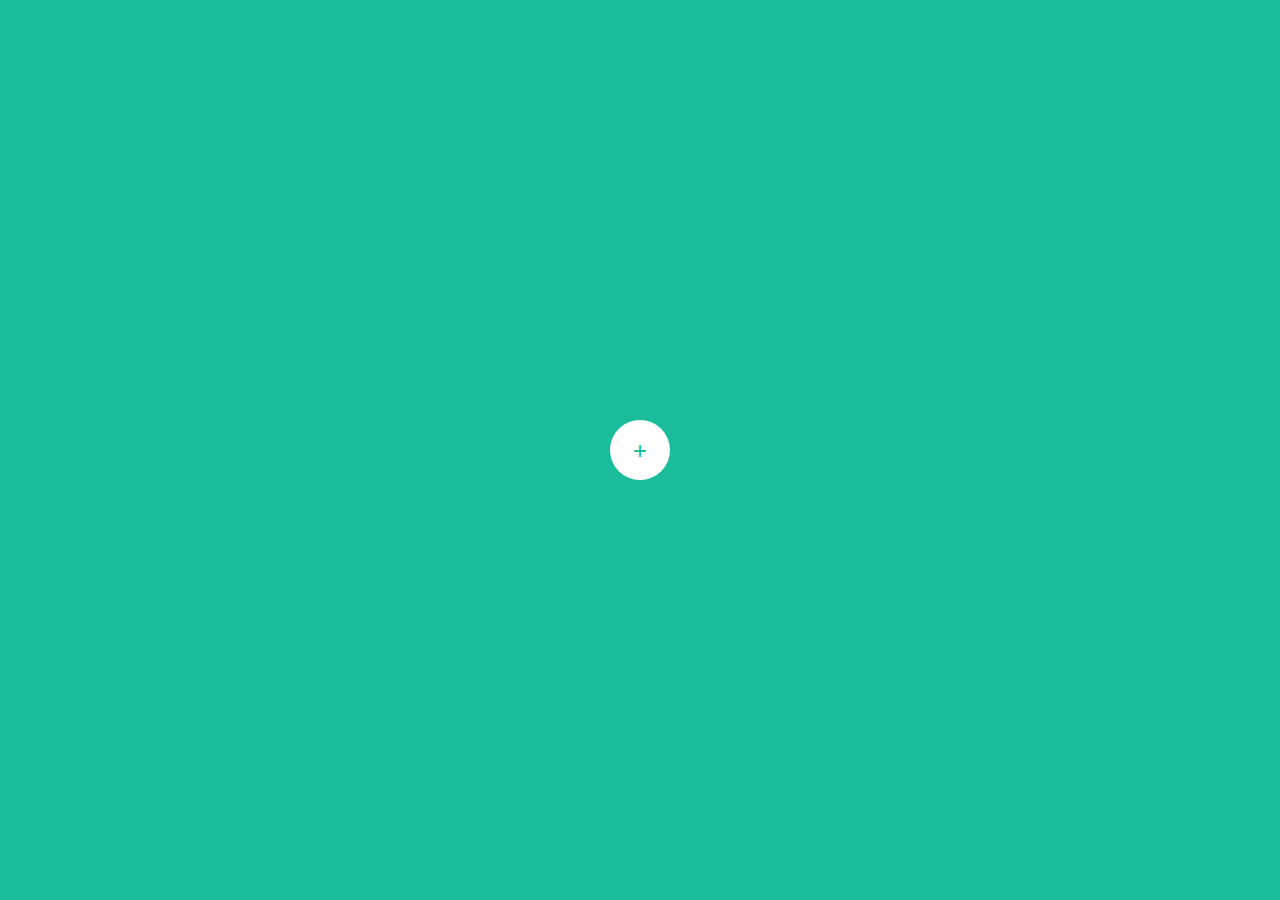
<file: index.html>
<!DOCTYPE html>
<html lang="ru">
	<head>
		<meta name="viewport" content="width=device-width, initial-scale=1.0"/>
		<meta http-equiv="content-type" content="text/html; charset=utf-8">
		<title>Kate :: App</title>
		<link rel="stylesheet" rev="stylesheet" href="css/reset.css" type="text/css" media="all">
  		<link rel="stylesheet" href="css/style.css" />
  		<link rel="stylesheet" href="css/jquery.ferro.ferroMenu.css" />
  		<link rel="stylesheet" href="css/2.css" />
  		<link rel="stylesheet" href="fonts/font-awesome/css/font-awesome.css" />
  		<link href='https://fonts.googleapis.com/css?family=Lato:300,400' rel='stylesheet' type='text/css'>
		<script src="js/jquery-1.9.1.min.js" type="text/javascript"></script>
		<script src="js/jquery.ferro.ferroMenu-1.2.3.min.js" type="text/javascript"></script>
		<script src="js/jquery.transit.min.js" type="text/javascript"></script>
		
		<script type="text/javascript">
			var currentIndex = 0;
			var currentId = "camera";
			var dragStarted = false;
			$(document).ready(function() {
				$(document).on("menuready",function(event){
					$("html,body").css("background","#1abc9c");
					console.log(event);
				});
				
				$(document).on("menudrag",function(event){
					if(!dragStarted){
						dragStarted = true;
						$("#overlay").show();
						$("#overlay").transition({
							opacity : 1
						},300);
					}
				});
				
				$(document).on("menudragend",function(event){
					
					var curr = eval("colors."+currentId);
					$("#overlay").transition({
						opacity : 0
					},300,function(){
						$("#overlay").hide();
						dragStarted = false;
					});
					setTimeout(function(){
						$(".ferromenu-controller,#nav li a").css("color",curr.background);
            		},250);
				});
				
				$("#nav").ferroMenu({
					position 	: "center-center",
					delay 		: 50,
					rotation 	: 720,
					margin		: 20,
					opened		: false
				});
				
				
			});
			
			var colors = {
					"camera" : {
						"background" : "#1abc9c",
						"index" : 0
					},
					"user" : {
						"background" : "#f39c12",
						"index" : 1
					},
					"mapmarker" : {
						"background" : "#e67e22",
						"index" : 2
					},
					"music" : {
						"background" : "#8e44ad",
						"index" : 3
					},
					"commentalt" : {
						"background" : "#34495e",
						"index" : 4
					},
					"moon" : {
						"background" : "#3498db",
						"index" : 5
					}
					
			};
			
			function goTo(id){
				var obj = eval("colors."+id);
				
				$("body").css("background",obj.background);
				$(".ferromenu-controller,#nav li a").css("color",obj.background);
				if(obj.index > currentIndex){
					$(".active").addClass("off");
					$(".active").transition({
						scale : 0.1,
						opacity : 0,
						zIndex : 0
					},600);
					
					$("#"+currentId).removeClass("active");
					
					$("#"+id).addClass("active");
					$("section").addClass("hideScroll");
					$("#"+id).transition({
						scale 	: 3,
						y		: 0
					},0,function(){
						$("#"+id).removeClass("off");
						$("#"+id).transition({
							scale : 1,
							opacity : 1,
							zIndex : 2
						},600,function(){
							$("section").removeClass("hideScroll");
						});
					});
				}else if(obj.index < currentIndex){
					var oldElement = $(".active");
					$(".active").addClass("off");
					$(".active").transition({
						scale : 3,
						opacity : 0,
						zIndex : 0
					},600);
					$("#"+currentId).removeClass("active");
					
					
					$("#"+id).addClass("active");
					$("section").addClass("hideScroll");
					
					$("#"+id).transition({
						scale : 0.1,
						y : 0
					},0,function(){
						$("#"+id).removeClass("off");
						$("#"+id).transition({
							scale : 1,
							opacity : 1,
							zIndex : 2
						},600,function(){
							$(oldElement).transition({
								y : -2000
							},100,function(){
								$("section").removeClass("hideScroll");	
							});
							
						});
					});
				}
				currentIndex = obj.index;
				currentId = id;
				
			}
		</script>
	</head>
	<body>
		<ul id="nav">
			<li><a href="javascript:goTo('camera');"><i class="icon-camera"></i></a></li>
			<li><a href="javascript:goTo('user');"><i class="icon-user"></i></a></li>
			<li><a href="javascript:goTo('mapmarker');"><i class="icon-map-marker"></i></a></li>
			<li><a href="javascript:goTo('music');"><i class="icon-music"></i></a></li>
			<li><a href="javascript:goTo('commentalt');"><i class="icon-comment-alt"></i></a></li>
			<li><a href="javascript:goTo('moon');"><i class="icon-moon"></i></a></li>
		</ul>
		<section id="content">
			<div id="overlay"></div>
			<article id="camera" class="off">
				<i class="icon-camera"></i>
				<h1>Меню 1</h1>
				<div class="cnt">
					<!--Lorem ipsum dolor sit amet, consectetur adipiscing elit. Sed nibh libero, tempor eget nunc eget, dapibus lacinia augue. Praesent ut feugiat sapien. Mauris facilisis varius urna vel ullamcorper. Donec a ipsum magna. In scelerisque enim dolor, sit amet fringilla magna ultricies in. In nulla nisi, ornare ut placerat vel, sollicitudin ut sem. Aliquam eleifend lectus a orci fermentum, a gravida lorem ornare. Etiam purus dui, dignissim vitae laoreet ut, elementum at orci. Duis vitae luctus tortor. Phasellus risus orci, pulvinar quis dignissim id, scelerisque quis metus. Nulla facilisi. Maecenas semper lorem id eros ultricies vestibulum. Sed dapibus laoreet scelerisque. Sed suscipit ante sit amet lacus ultrices, ut faucibus justo malesuada. Curabitur id tristique enim. Phasellus nec dapibus ipsum.
					<br/><br/>
					Sed in lectus aliquet, iaculis turpis ac, scelerisque ante. Nullam nec quam ac neque porttitor semper at eget neque. Maecenas auctor dolor felis, id tempus dui mollis in. Duis bibendum nunc augue, eu ornare dolor dapibus sed. In nec facilisis purus. Nulla at tincidunt velit. Quisque arcu lorem, pulvinar rutrum lectus vel, feugiat interdum ligula. Sed in placerat nisl, nec dictum risus. Curabitur eleifend commodo purus, quis tempor odio. Suspendisse ullamcorper augue sit amet urna varius aliquam. Morbi nibh dolor, sollicitudin in blandit id, tempus eget magna. Phasellus sem leo, luctus a tortor ac, auctor bibendum massa. Sed quis enim ultricies mi feugiat mattis eu nec nunc. Pellentesque consectetur risus vel adipiscing luctus. Vivamus iaculis gravida odio sit amet scelerisque. Phasellus nec nisi orci.
					-->
				</div>
			</article>
			<article id="user" class="off">
				<i class="icon-user"></i>
				<h1>Меню 2</h1>
				<div class="cnt">
					<!--Lorem ipsum dolor sit amet, consectetur adipiscing elit. Sed nibh libero, tempor eget nunc eget, dapibus lacinia augue. Praesent ut feugiat sapien. Mauris facilisis varius urna vel ullamcorper. Donec a ipsum magna. In scelerisque enim dolor, sit amet fringilla magna ultricies in. In nulla nisi, ornare ut placerat vel, sollicitudin ut sem. Aliquam eleifend lectus a orci fermentum, a gravida lorem ornare. Etiam purus dui, dignissim vitae laoreet ut, elementum at orci. Duis vitae luctus tortor. Phasellus risus orci, pulvinar quis dignissim id, scelerisque quis metus. Nulla facilisi. Maecenas semper lorem id eros ultricies vestibulum. Sed dapibus laoreet scelerisque. Sed suscipit ante sit amet lacus ultrices, ut faucibus justo malesuada. Curabitur id tristique enim. Phasellus nec dapibus ipsum.
					<br/><br/>
					Sed in lectus aliquet, iaculis turpis ac, scelerisque ante. Nullam nec quam ac neque porttitor semper at eget neque. Maecenas auctor dolor felis, id tempus dui mollis in. Duis bibendum nunc augue, eu ornare dolor dapibus sed. In nec facilisis purus. Nulla at tincidunt velit. Quisque arcu lorem, pulvinar rutrum lectus vel, feugiat interdum ligula. Sed in placerat nisl, nec dictum risus. Curabitur eleifend commodo purus, quis tempor odio. Suspendisse ullamcorper augue sit amet urna varius aliquam. Morbi nibh dolor, sollicitudin in blandit id, tempus eget magna. Phasellus sem leo, luctus a tortor ac, auctor bibendum massa. Sed quis enim ultricies mi feugiat mattis eu nec nunc. Pellentesque consectetur risus vel adipiscing luctus. Vivamus iaculis gravida odio sit amet scelerisque. Phasellus nec nisi orci.
					-->
				</div>
			</article>
			<article id="mapmarker" class="off">
				<i class="icon-map-marker"></i>
				<h1>Меню 3</h1>
				<div class="cnt">
					<!--Lorem ipsum dolor sit amet, consectetur adipiscing elit. Sed nibh libero, tempor eget nunc eget, dapibus lacinia augue. Praesent ut feugiat sapien. Mauris facilisis varius urna vel ullamcorper. Donec a ipsum magna. In scelerisque enim dolor, sit amet fringilla magna ultricies in. In nulla nisi, ornare ut placerat vel, sollicitudin ut sem. Aliquam eleifend lectus a orci fermentum, a gravida lorem ornare. Etiam purus dui, dignissim vitae laoreet ut, elementum at orci. Duis vitae luctus tortor. Phasellus risus orci, pulvinar quis dignissim id, scelerisque quis metus. Nulla facilisi. Maecenas semper lorem id eros ultricies vestibulum. Sed dapibus laoreet scelerisque. Sed suscipit ante sit amet lacus ultrices, ut faucibus justo malesuada. Curabitur id tristique enim. Phasellus nec dapibus ipsum.
					<br/><br/>
					Sed in lectus aliquet, iaculis turpis ac, scelerisque ante. Nullam nec quam ac neque porttitor semper at eget neque. Maecenas auctor dolor felis, id tempus dui mollis in. Duis bibendum nunc augue, eu ornare dolor dapibus sed. In nec facilisis purus. Nulla at tincidunt velit. Quisque arcu lorem, pulvinar rutrum lectus vel, feugiat interdum ligula. Sed in placerat nisl, nec dictum risus. Curabitur eleifend commodo purus, quis tempor odio. Suspendisse ullamcorper augue sit amet urna varius aliquam. Morbi nibh dolor, sollicitudin in blandit id, tempus eget magna. Phasellus sem leo, luctus a tortor ac, auctor bibendum massa. Sed quis enim ultricies mi feugiat mattis eu nec nunc. Pellentesque consectetur risus vel adipiscing luctus. Vivamus iaculis gravida odio sit amet scelerisque. Phasellus nec nisi orci.
					-->
				</div>
			</article>
			<article id="music" class="off">
				<i class="icon-music"></i>
				<h1>Меню 4</h1>
				<div class="cnt">
					<!--Lorem ipsum dolor sit amet, consectetur adipiscing elit. Sed nibh libero, tempor eget nunc eget, dapibus lacinia augue. Praesent ut feugiat sapien. Mauris facilisis varius urna vel ullamcorper. Donec a ipsum magna. In scelerisque enim dolor, sit amet fringilla magna ultricies in. In nulla nisi, ornare ut placerat vel, sollicitudin ut sem. Aliquam eleifend lectus a orci fermentum, a gravida lorem ornare. Etiam purus dui, dignissim vitae laoreet ut, elementum at orci. Duis vitae luctus tortor. Phasellus risus orci, pulvinar quis dignissim id, scelerisque quis metus. Nulla facilisi. Maecenas semper lorem id eros ultricies vestibulum. Sed dapibus laoreet scelerisque. Sed suscipit ante sit amet lacus ultrices, ut faucibus justo malesuada. Curabitur id tristique enim. Phasellus nec dapibus ipsum.
					<br/><br/>
					Sed in lectus aliquet, iaculis turpis ac, scelerisque ante. Nullam nec quam ac neque porttitor semper at eget neque. Maecenas auctor dolor felis, id tempus dui mollis in. Duis bibendum nunc augue, eu ornare dolor dapibus sed. In nec facilisis purus. Nulla at tincidunt velit. Quisque arcu lorem, pulvinar rutrum lectus vel, feugiat interdum ligula. Sed in placerat nisl, nec dictum risus. Curabitur eleifend commodo purus, quis tempor odio. Suspendisse ullamcorper augue sit amet urna varius aliquam. Morbi nibh dolor, sollicitudin in blandit id, tempus eget magna. Phasellus sem leo, luctus a tortor ac, auctor bibendum massa. Sed quis enim ultricies mi feugiat mattis eu nec nunc. Pellentesque consectetur risus vel adipiscing luctus. Vivamus iaculis gravida odio sit amet scelerisque. Phasellus nec nisi orci.
					-->
				</div>
			</article>
			<article id="commentalt" class="off">
				<i class="icon-comment-alt"></i>
				<h1>Меню 5</h1>
				<div class="cnt">
					<!--Lorem ipsum dolor sit amet, consectetur adipiscing elit. Sed nibh libero, tempor eget nunc eget, dapibus lacinia augue. Praesent ut feugiat sapien. Mauris facilisis varius urna vel ullamcorper. Donec a ipsum magna. In scelerisque enim dolor, sit amet fringilla magna ultricies in. In nulla nisi, ornare ut placerat vel, sollicitudin ut sem. Aliquam eleifend lectus a orci fermentum, a gravida lorem ornare. Etiam purus dui, dignissim vitae laoreet ut, elementum at orci. Duis vitae luctus tortor. Phasellus risus orci, pulvinar quis dignissim id, scelerisque quis metus. Nulla facilisi. Maecenas semper lorem id eros ultricies vestibulum. Sed dapibus laoreet scelerisque. Sed suscipit ante sit amet lacus ultrices, ut faucibus justo malesuada. Curabitur id tristique enim. Phasellus nec dapibus ipsum.
					<br/><br/>
					Sed in lectus aliquet, iaculis turpis ac, scelerisque ante. Nullam nec quam ac neque porttitor semper at eget neque. Maecenas auctor dolor felis, id tempus dui mollis in. Duis bibendum nunc augue, eu ornare dolor dapibus sed. In nec facilisis purus. Nulla at tincidunt velit. Quisque arcu lorem, pulvinar rutrum lectus vel, feugiat interdum ligula. Sed in placerat nisl, nec dictum risus. Curabitur eleifend commodo purus, quis tempor odio. Suspendisse ullamcorper augue sit amet urna varius aliquam. Morbi nibh dolor, sollicitudin in blandit id, tempus eget magna. Phasellus sem leo, luctus a tortor ac, auctor bibendum massa. Sed quis enim ultricies mi feugiat mattis eu nec nunc. Pellentesque consectetur risus vel adipiscing luctus. Vivamus iaculis gravida odio sit amet scelerisque. Phasellus nec nisi orci.
					-->
				</div>
			</article>
			<article id="moon" class="off">
				<i class="icon-moon"></i>
				<h1>Меню 6</h1>
				<div class="cnt">
					<!--Lorem ipsum dolor sit amet, consectetur adipiscing elit. Sed nibh libero, tempor eget nunc eget, dapibus lacinia augue. Praesent ut feugiat sapien. Mauris facilisis varius urna vel ullamcorper. Donec a ipsum magna. In scelerisque enim dolor, sit amet fringilla magna ultricies in. In nulla nisi, ornare ut placerat vel, sollicitudin ut sem. Aliquam eleifend lectus a orci fermentum, a gravida lorem ornare. Etiam purus dui, dignissim vitae laoreet ut, elementum at orci. Duis vitae luctus tortor. Phasellus risus orci, pulvinar quis dignissim id, scelerisque quis metus. Nulla facilisi. Maecenas semper lorem id eros ultricies vestibulum. Sed dapibus laoreet scelerisque. Sed suscipit ante sit amet lacus ultrices, ut faucibus justo malesuada. Curabitur id tristique enim. Phasellus nec dapibus ipsum.
					<br/><br/>
					Sed in lectus aliquet, iaculis turpis ac, scelerisque ante. Nullam nec quam ac neque porttitor semper at eget neque. Maecenas auctor dolor felis, id tempus dui mollis in. Duis bibendum nunc augue, eu ornare dolor dapibus sed. In nec facilisis purus. Nulla at tincidunt velit. Quisque arcu lorem, pulvinar rutrum lectus vel, feugiat interdum ligula. Sed in placerat nisl, nec dictum risus. Curabitur eleifend commodo purus, quis tempor odio. Suspendisse ullamcorper augue sit amet urna varius aliquam. Morbi nibh dolor, sollicitudin in blandit id, tempus eget magna. Phasellus sem leo, luctus a tortor ac, auctor bibendum massa. Sed quis enim ultricies mi feugiat mattis eu nec nunc. Pellentesque consectetur risus vel adipiscing luctus. Vivamus iaculis gravida odio sit amet scelerisque. Phasellus nec nisi orci.
					-->
				</div>
			</article>
		</section>
	</body>
</html>
</file>
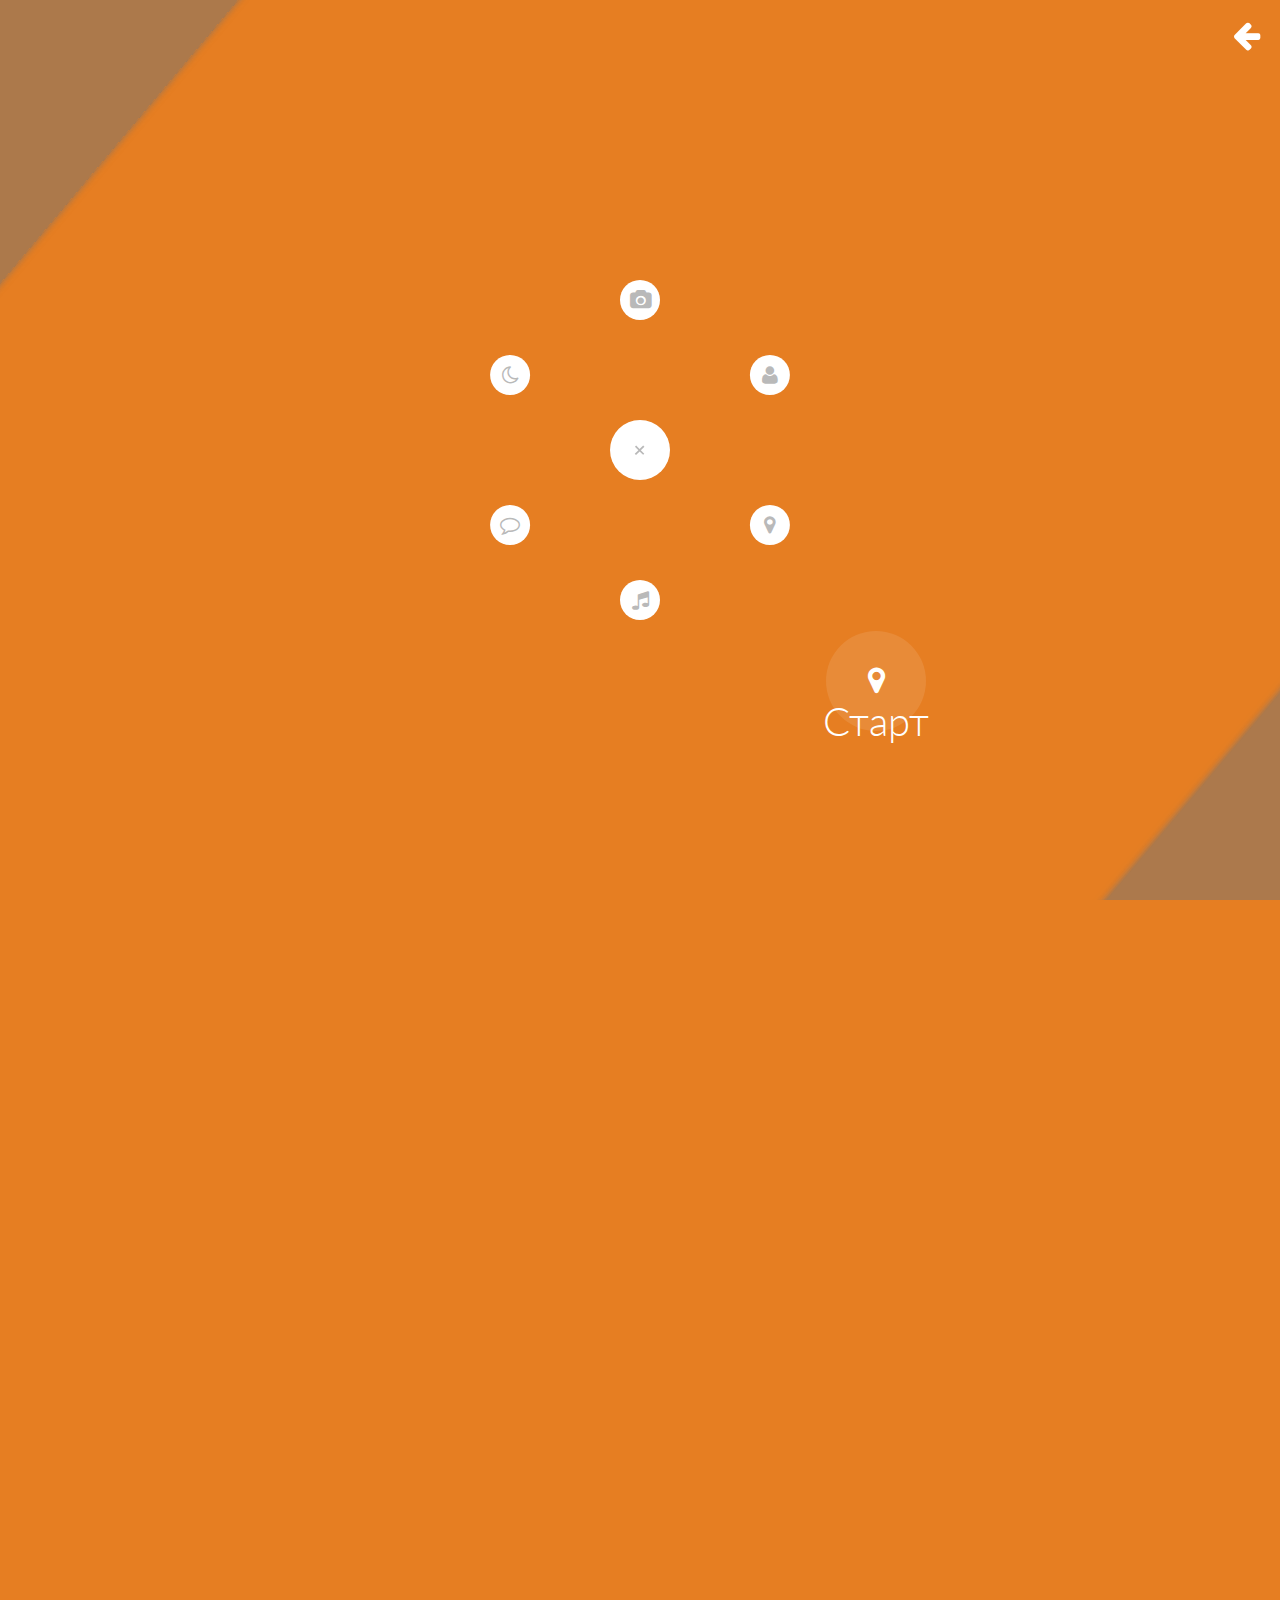
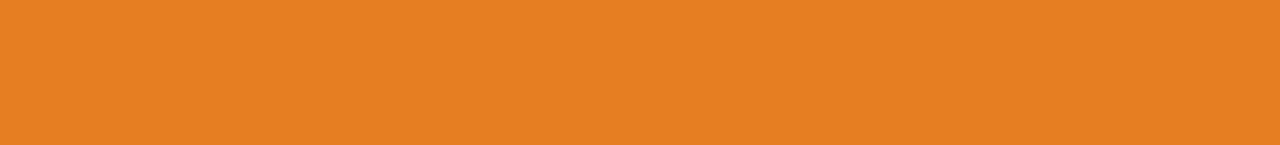
<file: page.html>
<!DOCTYPE html>
<html lang="ru">
	<head>
		<meta name="viewport" content="width=device-width, initial-scale=1.0"/>
		<meta http-equiv="content-type" content="text/html; charset=utf-8">
		<title>Kate :: App</title>
		<link rel="stylesheet" rev="stylesheet" href="css/reset.css" type="text/css" media="all">
  		<link rel="stylesheet" href="css/style.css" />
  		<link rel="stylesheet" href="css/jquery.ferro.ferroMenu.css" />
  		<link rel="stylesheet" href="css/2.css" />
  		<link rel="stylesheet" href="fonts/font-awesome/css/font-awesome.css" />
  		<link href='https://fonts.googleapis.com/css?family=Lato:300,400' rel='stylesheet' type='text/css'>
		<script src="js/jquery-1.9.1.min.js" type="text/javascript"></script>
		<script src="js/jquery.ferro.ferroMenu-1.2.3.min.js" type="text/javascript"></script>
		<script src="js/jquery.transit.min.js" type="text/javascript"></script>
		
		<script type="text/javascript">
			var currentIndex = 2;
			var currentId = "mapmarker";
			var dragStarted = false;
			$(document).ready(function() {
				$(document).on("menuready",function(event){
					$("html,body").css("background","#e67e22");
					console.log(event);
				});
				
				$(document).on("menudrag",function(event){
					if(!dragStarted){
						dragStarted = true;
						$("#overlay").show();
						$("#overlay").transition({
							opacity : 1
						},300);
					}
				});
				
				$(document).on("menudragend",function(event){
					
					var curr = eval("colors."+currentId);
					$("#overlay").transition({
						opacity : 0
					},300,function(){
						$("#overlay").hide();
						dragStarted = false;
					});
					setTimeout(function(){
						$(".ferromenu-controller,#nav li a").css("color",curr.background);
            		},250);
				});
				
				$("#nav").ferroMenu({
					position 	: "center-center",
					delay 		: 50,
					rotation 	: 720,
					margin		: 20,
					opened		: true
				});
				
				
			});
			
			var colors = {
					"camera" : {
						"background" : "#1abc9c",
						"index" : 0
					},
					"user" : {
						"background" : "#f39c12",
						"index" : 1
					},
					"mapmarker" : {
						"background" : "#e67e22",
						"index" : 2
					},
					"music" : {
						"background" : "#8e44ad",
						"index" : 3
					},
					"commentalt" : {
						"background" : "#34495e",
						"index" : 4
					},
					"moon" : {
						"background" : "#3498db",
						"index" : 5
					}
					
			};
			
			function goTo(id){
				var obj = eval("colors."+id);
				
				$("body").css("background",obj.background);
				$(".ferromenu-controller,#nav li a").css("color",obj.background);
				if(obj.index > currentIndex){
					$(".active").addClass("off");
					$(".active").transition({
						scale : 0.1,
						opacity : 0,
						zIndex : 0
					},600);
					
					$("#"+currentId).removeClass("active");
					
					$("#"+id).addClass("active");
					$("section").addClass("hideScroll");
					$("#"+id).transition({
						scale 	: 3,
						y		: 0
					},0,function(){
						$("#"+id).removeClass("off");
						$("#"+id).transition({
							scale : 1,
							opacity : 1,
							zIndex : 2
						},600,function(){
							$("section").removeClass("hideScroll");
						});
					});
				}else if(obj.index < currentIndex){
					var oldElement = $(".active");
					$(".active").addClass("off");
					$(".active").transition({
						scale : 3,
						opacity : 0,
						zIndex : 0
					},600);
					$("#"+currentId).removeClass("active");
					
					
					$("#"+id).addClass("active");
					$("section").addClass("hideScroll");
					
					$("#"+id).transition({
						scale : 0.1,
						y : 0
					},0,function(){
						$("#"+id).removeClass("off");
						$("#"+id).transition({
							scale : 1,
							opacity : 1,
							zIndex : 2
						},600,function(){
							$(oldElement).transition({
								y : -2000
							},100,function(){
								$("section").removeClass("hideScroll");	
							});
							
						});
					});
				}
				currentIndex = obj.index;
				currentId = id;
				
			}
		</script>
		<style>
	.ferromenu-controller, #nav li a {color: #73737382;}
		</style>
	</head>
	<body>
		<div class="rb"></div>
		<div class="rbn"></div>
		<div class="time"></div>
		
		<ul id="nav">
			<li><a href="javascript:goTo('camera');"><i class="icon-camera"></i></a></li>
			<li><a href="javascript:goTo('user');"><i class="icon-user"></i></a></li>
			<li><a href="javascript:goTo('mapmarker');"><i class="icon-map-marker"></i></a></li>
			<li><a href="javascript:goTo('music');"><i class="icon-music"></i></a></li>
			<li><a href="javascript:goTo('commentalt');"><i class="icon-comment-alt"></i></a></li>
			<li><a href="javascript:goTo('moon');"><i class="icon-moon"></i></a></li>
		</ul>
		
					<div class="home">
				<a href="index.html">
					<i class="icon-arrow-left"></i>
				</a>
		</div>
		
		<section id="content">
			<div id="overlay"></div>
			<article id="camera" class="off">
				<i class="icon-camera"></i>
				<a href="timer.html"><h1>Старт</h1></a>
				<div class="cnt">
					<!--Lorem ipsum dolor sit amet, consectetur adipiscing elit. Sed nibh libero, tempor eget nunc eget, dapibus lacinia augue. Praesent ut feugiat sapien. Mauris facilisis varius urna vel ullamcorper. Donec a ipsum magna. In scelerisque enim dolor, sit amet fringilla magna ultricies in. In nulla nisi, ornare ut placerat vel, sollicitudin ut sem. Aliquam eleifend lectus a orci fermentum, a gravida lorem ornare. Etiam purus dui, dignissim vitae laoreet ut, elementum at orci. Duis vitae luctus tortor. Phasellus risus orci, pulvinar quis dignissim id, scelerisque quis metus. Nulla facilisi. Maecenas semper lorem id eros ultricies vestibulum. Sed dapibus laoreet scelerisque. Sed suscipit ante sit amet lacus ultrices, ut faucibus justo malesuada. Curabitur id tristique enim. Phasellus nec dapibus ipsum.
					<br/><br/>
					Sed in lectus aliquet, iaculis turpis ac, scelerisque ante. Nullam nec quam ac neque porttitor semper at eget neque. Maecenas auctor dolor felis, id tempus dui mollis in. Duis bibendum nunc augue, eu ornare dolor dapibus sed. In nec facilisis purus. Nulla at tincidunt velit. Quisque arcu lorem, pulvinar rutrum lectus vel, feugiat interdum ligula. Sed in placerat nisl, nec dictum risus. Curabitur eleifend commodo purus, quis tempor odio. Suspendisse ullamcorper augue sit amet urna varius aliquam. Morbi nibh dolor, sollicitudin in blandit id, tempus eget magna. Phasellus sem leo, luctus a tortor ac, auctor bibendum massa. Sed quis enim ultricies mi feugiat mattis eu nec nunc. Pellentesque consectetur risus vel adipiscing luctus. Vivamus iaculis gravida odio sit amet scelerisque. Phasellus nec nisi orci.
					-->
				</div>
			</article>
			<article id="user" class="off">
				<i class="icon-user"></i>
				<a href="timer.html">	<h1>Старт</h1></a>
				<div class="cnt">
					<!--Lorem ipsum dolor sit amet, consectetur adipiscing elit. Sed nibh libero, tempor eget nunc eget, dapibus lacinia augue. Praesent ut feugiat sapien. Mauris facilisis varius urna vel ullamcorper. Donec a ipsum magna. In scelerisque enim dolor, sit amet fringilla magna ultricies in. In nulla nisi, ornare ut placerat vel, sollicitudin ut sem. Aliquam eleifend lectus a orci fermentum, a gravida lorem ornare. Etiam purus dui, dignissim vitae laoreet ut, elementum at orci. Duis vitae luctus tortor. Phasellus risus orci, pulvinar quis dignissim id, scelerisque quis metus. Nulla facilisi. Maecenas semper lorem id eros ultricies vestibulum. Sed dapibus laoreet scelerisque. Sed suscipit ante sit amet lacus ultrices, ut faucibus justo malesuada. Curabitur id tristique enim. Phasellus nec dapibus ipsum.
					<br/><br/>
					Sed in lectus aliquet, iaculis turpis ac, scelerisque ante. Nullam nec quam ac neque porttitor semper at eget neque. Maecenas auctor dolor felis, id tempus dui mollis in. Duis bibendum nunc augue, eu ornare dolor dapibus sed. In nec facilisis purus. Nulla at tincidunt velit. Quisque arcu lorem, pulvinar rutrum lectus vel, feugiat interdum ligula. Sed in placerat nisl, nec dictum risus. Curabitur eleifend commodo purus, quis tempor odio. Suspendisse ullamcorper augue sit amet urna varius aliquam. Morbi nibh dolor, sollicitudin in blandit id, tempus eget magna. Phasellus sem leo, luctus a tortor ac, auctor bibendum massa. Sed quis enim ultricies mi feugiat mattis eu nec nunc. Pellentesque consectetur risus vel adipiscing luctus. Vivamus iaculis gravida odio sit amet scelerisque. Phasellus nec nisi orci.
					-->
				</div>
			</article>
			<article id="mapmarker" class="on">
				<i class="icon-map-marker"></i>
				<a href="timer.html"><h1>Старт</h1></a>
				<div class="cnt">
					<!--Lorem ipsum dolor sit amet, consectetur adipiscing elit. Sed nibh libero, tempor eget nunc eget, dapibus lacinia augue. Praesent ut feugiat sapien. Mauris facilisis varius urna vel ullamcorper. Donec a ipsum magna. In scelerisque enim dolor, sit amet fringilla magna ultricies in. In nulla nisi, ornare ut placerat vel, sollicitudin ut sem. Aliquam eleifend lectus a orci fermentum, a gravida lorem ornare. Etiam purus dui, dignissim vitae laoreet ut, elementum at orci. Duis vitae luctus tortor. Phasellus risus orci, pulvinar quis dignissim id, scelerisque quis metus. Nulla facilisi. Maecenas semper lorem id eros ultricies vestibulum. Sed dapibus laoreet scelerisque. Sed suscipit ante sit amet lacus ultrices, ut faucibus justo malesuada. Curabitur id tristique enim. Phasellus nec dapibus ipsum.
					<br/><br/>
					Sed in lectus aliquet, iaculis turpis ac, scelerisque ante. Nullam nec quam ac neque porttitor semper at eget neque. Maecenas auctor dolor felis, id tempus dui mollis in. Duis bibendum nunc augue, eu ornare dolor dapibus sed. In nec facilisis purus. Nulla at tincidunt velit. Quisque arcu lorem, pulvinar rutrum lectus vel, feugiat interdum ligula. Sed in placerat nisl, nec dictum risus. Curabitur eleifend commodo purus, quis tempor odio. Suspendisse ullamcorper augue sit amet urna varius aliquam. Morbi nibh dolor, sollicitudin in blandit id, tempus eget magna. Phasellus sem leo, luctus a tortor ac, auctor bibendum massa. Sed quis enim ultricies mi feugiat mattis eu nec nunc. Pellentesque consectetur risus vel adipiscing luctus. Vivamus iaculis gravida odio sit amet scelerisque. Phasellus nec nisi orci.
					-->
				</div>
			</article>
			<article id="music" class="off">
				<i class="icon-music"></i>
				<a href="timer.html"><h1>Старт</h1></a>
				<div class="cnt">
					<!--Lorem ipsum dolor sit amet, consectetur adipiscing elit. Sed nibh libero, tempor eget nunc eget, dapibus lacinia augue. Praesent ut feugiat sapien. Mauris facilisis varius urna vel ullamcorper. Donec a ipsum magna. In scelerisque enim dolor, sit amet fringilla magna ultricies in. In nulla nisi, ornare ut placerat vel, sollicitudin ut sem. Aliquam eleifend lectus a orci fermentum, a gravida lorem ornare. Etiam purus dui, dignissim vitae laoreet ut, elementum at orci. Duis vitae luctus tortor. Phasellus risus orci, pulvinar quis dignissim id, scelerisque quis metus. Nulla facilisi. Maecenas semper lorem id eros ultricies vestibulum. Sed dapibus laoreet scelerisque. Sed suscipit ante sit amet lacus ultrices, ut faucibus justo malesuada. Curabitur id tristique enim. Phasellus nec dapibus ipsum.
					<br/><br/>
					Sed in lectus aliquet, iaculis turpis ac, scelerisque ante. Nullam nec quam ac neque porttitor semper at eget neque. Maecenas auctor dolor felis, id tempus dui mollis in. Duis bibendum nunc augue, eu ornare dolor dapibus sed. In nec facilisis purus. Nulla at tincidunt velit. Quisque arcu lorem, pulvinar rutrum lectus vel, feugiat interdum ligula. Sed in placerat nisl, nec dictum risus. Curabitur eleifend commodo purus, quis tempor odio. Suspendisse ullamcorper augue sit amet urna varius aliquam. Morbi nibh dolor, sollicitudin in blandit id, tempus eget magna. Phasellus sem leo, luctus a tortor ac, auctor bibendum massa. Sed quis enim ultricies mi feugiat mattis eu nec nunc. Pellentesque consectetur risus vel adipiscing luctus. Vivamus iaculis gravida odio sit amet scelerisque. Phasellus nec nisi orci.
					-->
				</div>
			</article>
			<article id="commentalt" class="off">
				<i class="icon-comment-alt"></i>
				<a href="timer.html"><h1>Старт</h1></a>
				<div class="cnt">
					<!--Lorem ipsum dolor sit amet, consectetur adipiscing elit. Sed nibh libero, tempor eget nunc eget, dapibus lacinia augue. Praesent ut feugiat sapien. Mauris facilisis varius urna vel ullamcorper. Donec a ipsum magna. In scelerisque enim dolor, sit amet fringilla magna ultricies in. In nulla nisi, ornare ut placerat vel, sollicitudin ut sem. Aliquam eleifend lectus a orci fermentum, a gravida lorem ornare. Etiam purus dui, dignissim vitae laoreet ut, elementum at orci. Duis vitae luctus tortor. Phasellus risus orci, pulvinar quis dignissim id, scelerisque quis metus. Nulla facilisi. Maecenas semper lorem id eros ultricies vestibulum. Sed dapibus laoreet scelerisque. Sed suscipit ante sit amet lacus ultrices, ut faucibus justo malesuada. Curabitur id tristique enim. Phasellus nec dapibus ipsum.
					<br/><br/>
					Sed in lectus aliquet, iaculis turpis ac, scelerisque ante. Nullam nec quam ac neque porttitor semper at eget neque. Maecenas auctor dolor felis, id tempus dui mollis in. Duis bibendum nunc augue, eu ornare dolor dapibus sed. In nec facilisis purus. Nulla at tincidunt velit. Quisque arcu lorem, pulvinar rutrum lectus vel, feugiat interdum ligula. Sed in placerat nisl, nec dictum risus. Curabitur eleifend commodo purus, quis tempor odio. Suspendisse ullamcorper augue sit amet urna varius aliquam. Morbi nibh dolor, sollicitudin in blandit id, tempus eget magna. Phasellus sem leo, luctus a tortor ac, auctor bibendum massa. Sed quis enim ultricies mi feugiat mattis eu nec nunc. Pellentesque consectetur risus vel adipiscing luctus. Vivamus iaculis gravida odio sit amet scelerisque. Phasellus nec nisi orci.
					-->
				</div>
			</article>
			<article id="moon" class="off">
				<i class="icon-moon"></i>
				<a href="timer.html"><h1>Старт</h1></a>
				<div class="cnt">
					<!--Lorem ipsum dolor sit amet, consectetur adipiscing elit. Sed nibh libero, tempor eget nunc eget, dapibus lacinia augue. Praesent ut feugiat sapien. Mauris facilisis varius urna vel ullamcorper. Donec a ipsum magna. In scelerisque enim dolor, sit amet fringilla magna ultricies in. In nulla nisi, ornare ut placerat vel, sollicitudin ut sem. Aliquam eleifend lectus a orci fermentum, a gravida lorem ornare. Etiam purus dui, dignissim vitae laoreet ut, elementum at orci. Duis vitae luctus tortor. Phasellus risus orci, pulvinar quis dignissim id, scelerisque quis metus. Nulla facilisi. Maecenas semper lorem id eros ultricies vestibulum. Sed dapibus laoreet scelerisque. Sed suscipit ante sit amet lacus ultrices, ut faucibus justo malesuada. Curabitur id tristique enim. Phasellus nec dapibus ipsum.
					<br/><br/>
					Sed in lectus aliquet, iaculis turpis ac, scelerisque ante. Nullam nec quam ac neque porttitor semper at eget neque. Maecenas auctor dolor felis, id tempus dui mollis in. Duis bibendum nunc augue, eu ornare dolor dapibus sed. In nec facilisis purus. Nulla at tincidunt velit. Quisque arcu lorem, pulvinar rutrum lectus vel, feugiat interdum ligula. Sed in placerat nisl, nec dictum risus. Curabitur eleifend commodo purus, quis tempor odio. Suspendisse ullamcorper augue sit amet urna varius aliquam. Morbi nibh dolor, sollicitudin in blandit id, tempus eget magna. Phasellus sem leo, luctus a tortor ac, auctor bibendum massa. Sed quis enim ultricies mi feugiat mattis eu nec nunc. Pellentesque consectetur risus vel adipiscing luctus. Vivamus iaculis gravida odio sit amet scelerisque. Phasellus nec nisi orci.
					-->
				</div>
			</article>
		</section>
	</body>
</html>
</file>
<file: css/style.css>
html,body{
	width:100%;
	height:100%;
	overflow:hidden;
}
.rb{
    width: 100%;
    height: 30%;
    background: black;
    transform: rotate(130deg);
    top: 10px;
    position: relative;
    left: -506px;
}
a {
    text-decoration: none;
    color: unset;
}
h1 {
    position: relative;
    top: -60px;
}
</file>
<file: css/2.css>
html,body{
	width:100%;
	height:100%;
	background:white;
	color:white;
	-webkit-transition: background 1s;
	-moz-transition: background 1s;
	-ms-transition: background 1s;
	-o-transition: background 1s;
	transition: background 1s;
	overflow-x:hidden;
	overflow-y: hidden;
}
section{
	width:100%;
	height:100%;
	text-align:center;
	position:relative;
	margin:0 auto;
	font-family: 'Lato', sans-serif;
	font-weight:300;
	overflow-y:auto;
	overflow-x:hidden;
}
.home {
    z-index: 324242424;
    position: fixed;
    right: 20px;
	    font-size: 2em;
    top: 20px;
}
article{
	display:block;
	width:60%;
	text-align:center;
	margin-right:20px;
	position:absolute;
	right:0;
	/*top:30%;*/
	top:0%;
	z-index:2;
	opacity:1;
	/*-webkit-transform-origin:right center;
	-moz-transform-origin:right center;
	-ms-transform-origin:right center;
	-o-transform-origin:right center;
	transform-origin:right center;*/
}

article i{
	position:relative;
	font-size:30px;
	margin-top:100px !important;
	display:inline-block !important;
	color:#fff;
}

article i:before{
	width:100px;
	height:100px;
	background:rgba(255,255,255,0.1);
	-webkit-border-radius:50%;
	border-radius:50%;
	display:inline-block !important;
	line-height:100px;
}

article h1{
	padding:30px 0px 20px 0px;
	font-size:40px;
}

article .cnt{
	text-align:right;
	line-height:24px;
	font-size:20px;
}

#console{
	width:100%;
	height:20%;
	overflow-y:auto;
	background:#ecf0f1;
}

.hideScroll{
	overflow:hidden;
}
#frame{
    position: absolute;
    width: 100%;
    top: 0%;
    height: 100vh;
}
.off{
	z-index:0;
	opacity:0;
	-webkit-transition: all 0.6s;
	-moz-transition: all 0.6s;
	-ms-transition: all 0.6s;
	-o-transition: all 0.6s;
	transition: all 0.6s;
}

#overlay{
	position:absolute;
	width:100%;
	height:100%;
	background:rgba(0,0,0,0.6);
	z-index:100;
	display:none;
	opacity:0;
}

.ferromenu-controller,#nav li a{
	background:white;
	color:#1abc9c;
	-webkit-transition: color 0.6s;
	-moz-transition: color 0.6s;
	-ms-transition: color 0.6s;
	-o-transition: color 0.6s;
	transition: color 0.6s;
}

.ferromenu-controller.desktop:hover,
.ferromenu-controller.mobile:active,
#nav li a:hover,
#nav li a:active{
	background:white;
	opacity:0.8;
}

.rb{
width: 100%;
    height: 40%;
    background: #73737382;
    transform: rotate(130deg);
    top: -100px;
    position: absolute;
    left: -55%;
    z-index: 5634;
    box-shadow: 0px -1px 6px #73737382, 0 3px 6px #73737382;
}
.rbn {
    width: 111%;
    height: 59%;
    background: #73737382;
    transform: rotate(130deg);
    top: 85%;
    position: relative;
    left: 49.5%;
    z-index: 5634;
    box-shadow: 0px -1px 6px #73737382, 0 3px 6px #73737382;
}
a {
    text-decoration: none;
    color: unset;
}
h1 {
    position: relative;
    top: -60px;
}
center.timer {
    color: #000;
    font-size: 5em;
}






/* Smartphones (portrait and landscape) ----------- */
@media only screen and (min-device-width : 320px) and (max-device-width : 480px) {
/* Styles */
}

/* Smartphones (landscape) ----------- */
@media only screen and (min-width : 321px) {
/* Styles */
}

/* Smartphones (portrait) ----------- */
@media only screen and (max-width : 320px) {
/* Styles */
}

/* iPads (portrait and landscape) ----------- */
@media only screen and (min-device-width : 768px) and (max-device-width : 1024px) {
/* Styles */
}

/* iPads (landscape) ----------- */
@media only screen and (min-device-width : 768px) and (max-device-width : 1024px) and (orientation : landscape) {
/* Styles */
}

/* iPads (portrait) ----------- */
@media only screen and (min-device-width : 768px) and (max-device-width : 1024px) and (orientation : portrait) {
/* Styles */
}
/**********
iPad 3
**********/
@media only screen and (min-device-width : 768px) and (max-device-width : 1024px) and (orientation : landscape) and (-webkit-min-device-pixel-ratio : 2) {
/* Styles */
}

@media only screen and (min-device-width : 768px) and (max-device-width : 1024px) and (orientation : portrait) and (-webkit-min-device-pixel-ratio : 2) {
/* Styles */
}
/* Desktops and laptops ----------- */
@media only screen  and (min-width : 1224px) {

}

/* Large screens ----------- */
@media only screen  and (min-width : 1824px) {
/* Styles */
}

/* iPhone 4 ----------- */
@media only screen and (min-device-width : 320px) and (max-device-width : 480px) and (orientation : landscape) and (-webkit-min-device-pixel-ratio : 2) {
/* Styles */
}

@media only screen and (min-device-width : 320px) and (max-device-width : 480px) and (orientation : portrait) and (-webkit-min-device-pixel-ratio : 2) {
/* Styles */
}

/* iPhone 5 ----------- */
@media only screen and (min-device-width: 320px) and (max-device-height: 568px) and (orientation : landscape) and (-webkit-device-pixel-ratio: 2){

}

@media only screen and (min-device-width: 320px) and (max-device-height: 568px) and (orientation : portrait) and (-webkit-device-pixel-ratio: 2){
article {
    right: -40px;
    top: 59%;
}
	.rbn {
    left: 50%;
}
}

/* iPhone 6 ----------- */
@media only screen and (min-device-width: 375px) and (max-device-height: 667px) and (orientation : landscape) and (-webkit-device-pixel-ratio: 2){
/* Styles */
}

@media only screen and (min-device-width: 375px) and (max-device-height: 667px) and (orientation : portrait) and (-webkit-device-pixel-ratio: 2){
	.rbn {
    left: 50%;
}
}

/* iPhone 6+ ----------- */
@media only screen and (min-device-width: 414px) and (max-device-height: 736px) and (orientation : landscape) and (-webkit-device-pixel-ratio: 2){
/* Styles */
}

@media only screen and (min-device-width: 414px) and (max-device-height: 736px) and (orientation : portrait) and (-webkit-device-pixel-ratio: 2){
/* Styles */
}

/* Samsung Galaxy S3 ----------- */
@media only screen and (min-device-width: 320px) and (max-device-height: 640px) and (orientation : landscape) and (-webkit-device-pixel-ratio: 2){
/* Styles */
}

@media only screen and (min-device-width: 320px) and (max-device-height: 640px) and (orientation : portrait) and (-webkit-device-pixel-ratio: 2){
/* Styles */
}

/* Samsung Galaxy S4 ----------- */
@media only screen and (min-device-width: 320px) and (max-device-height: 640px) and (orientation : landscape) and (-webkit-device-pixel-ratio: 3){
/* Styles */
}

@media only screen and (min-device-width: 320px) and (max-device-height: 640px) and (orientation : portrait) and (-webkit-device-pixel-ratio: 3){
/* Styles */
}

/* Samsung Galaxy S5 ----------- */
@media only screen and (min-device-width: 360px) and (max-device-height: 640px) and (orientation : landscape) and (-webkit-device-pixel-ratio: 3){
/* Styles */
}

@media only screen and (min-device-width: 360px) and (max-device-height: 640px) and (orientation : portrait) and (-webkit-device-pixel-ratio: 3){
/* Styles */
}
/*
::-webkit-scrollbar {
    width: 0px;
}
 
::-webkit-scrollbar-track {
display:none;
}
 
::-webkit-scrollbar-thumb {
}
    @media (max-width: 749px){
}
@media (max-width: 479px) {
}
*/
</file>
